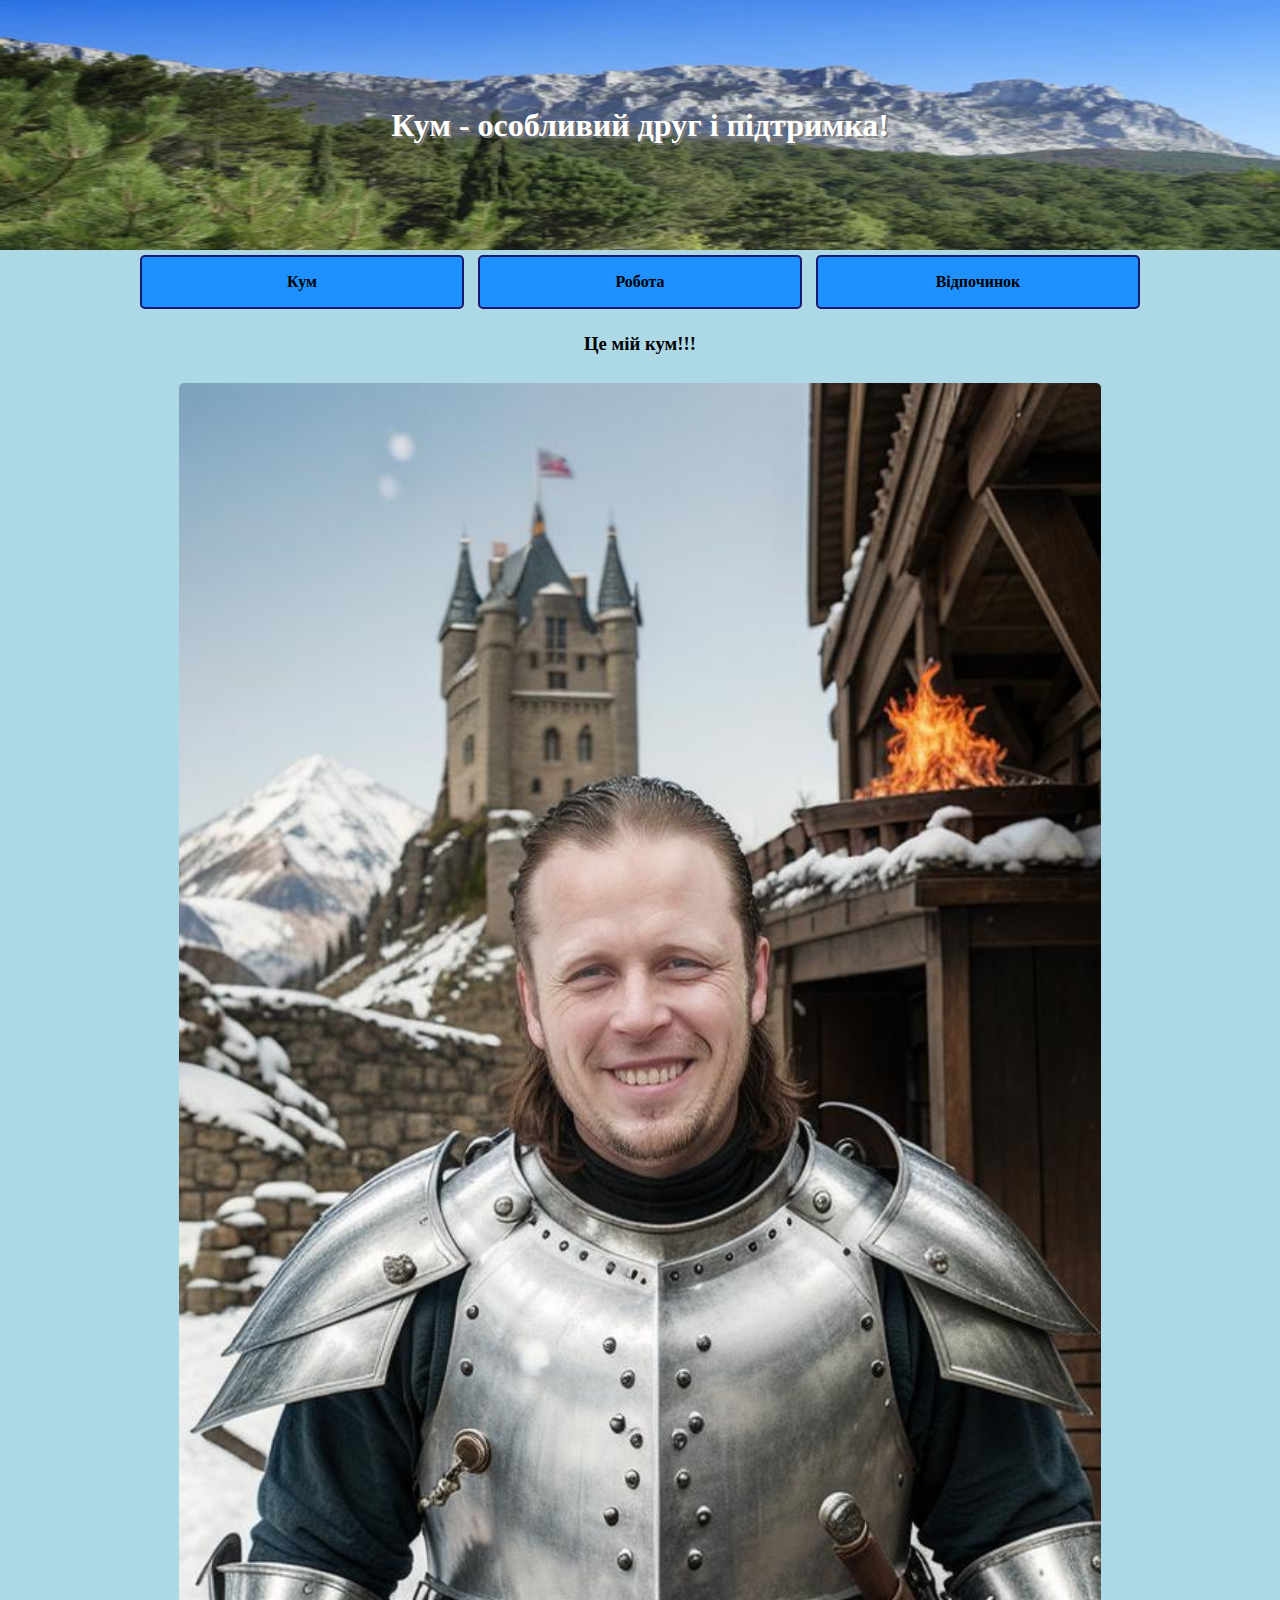
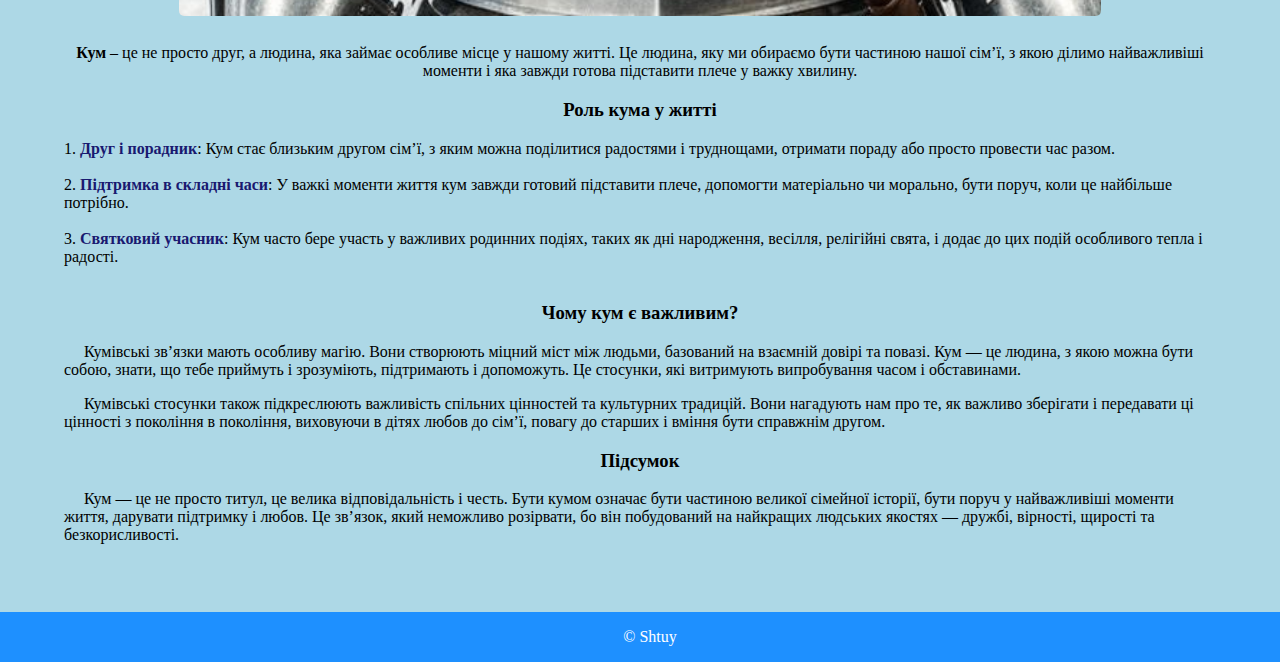
<file: index.html>
<!DOKTYPE html>
<html>
<head>
	<meta charset="utf-8">
	<meta neme="viewport" content="weight=device-width, initial-scale=1.0">
	<link rel="stylesheet" type="text/css" href="style.css">
	<title>Кум</title>
</head>
<body>
	<header class="ground">
		 <h1 class="centered">Кум - особливий друг і підтримка!</h1>
    </header>
 <div class="container"> 
    <nav>
    	<a href="index.html">Кум</a>
    	<a href="work.html">Робота</a>
    	<a href="weekend.html">Відпочинок</a>
    </nav>
    <main>
    	<section>
        	<h3>Це мій кум!!!</h3>
        	<img src="Img/morph_kum_1.jpg">    <br><br>
        <article>
            <strong>Кум </strong>– це не просто друг, а людина, яка займає особливе місце у нашому житті. Це людина, яку ми обираємо бути частиною нашої сім’ї, з якою ділимо найважливіші моменти і яка завжди готова підставити плече у важку хвилину.
            </article>
        </section>
        <section class="lefter">
        	<article>
<h3>Роль кума у житті</h3>
    <ol>
        <li> <span>Друг і порадник</span>: Кум стає близьким другом сім’ї, з яким можна поділитися радостями і труднощами, отримати пораду або просто провести час разом.</li><br>
   
        <li> <span>Підтримка в складні часи</span>: У важкі моменти життя кум завжди готовий підставити плече, допомогти матеріально чи морально, бути поруч, коли це найбільше потрібно.</li><br>

        <li> <span>Святковий учасник</span>: Кум часто бере участь у важливих родинних подіях, таких як дні народження, весілля, релігійні свята, і додає до цих подій особливого тепла і радості.</li><br>
        	</article>
        
           <article>
<h3>Чому кум є важливим?</h3>

<p>Кумівські зв’язки мають особливу магію. Вони створюють міцний міст між людьми, базований на взаємній довірі та повазі. Кум — це людина, з якою можна бути собою, знати, що тебе приймуть і зрозуміють, підтримають і допоможуть. Це стосунки, які витримують випробування часом і обставинами.</p>

<p>Кумівські стосунки також підкреслюють важливість спільних цінностей та культурних традицій. Вони нагадують нам про те, як важливо зберігати і передавати ці цінності з покоління в покоління, виховуючи в дітях любов до сім’ї, повагу до старших і вміння бути справжнім другом.</p>
        </article>
        
        <article>
<h3>Підсумок</h3>

<p>Кум — це не просто титул, це велика відповідальність і честь. Бути кумом означає бути частиною великої сімейної історії, бути поруч у найважливіші моменти життя, дарувати підтримку і любов. Це зв’язок, який неможливо розірвати, бо він побудований на найкращих людських якостях — дружбі, вірності, щирості та безкорисливості.</p><br><br>
        </article>
</section>
    </main>
    <footer>
    	<p class="centered">&copy Shtuy</p>
    </footer>
    </div>
</body>
</html>
</file>
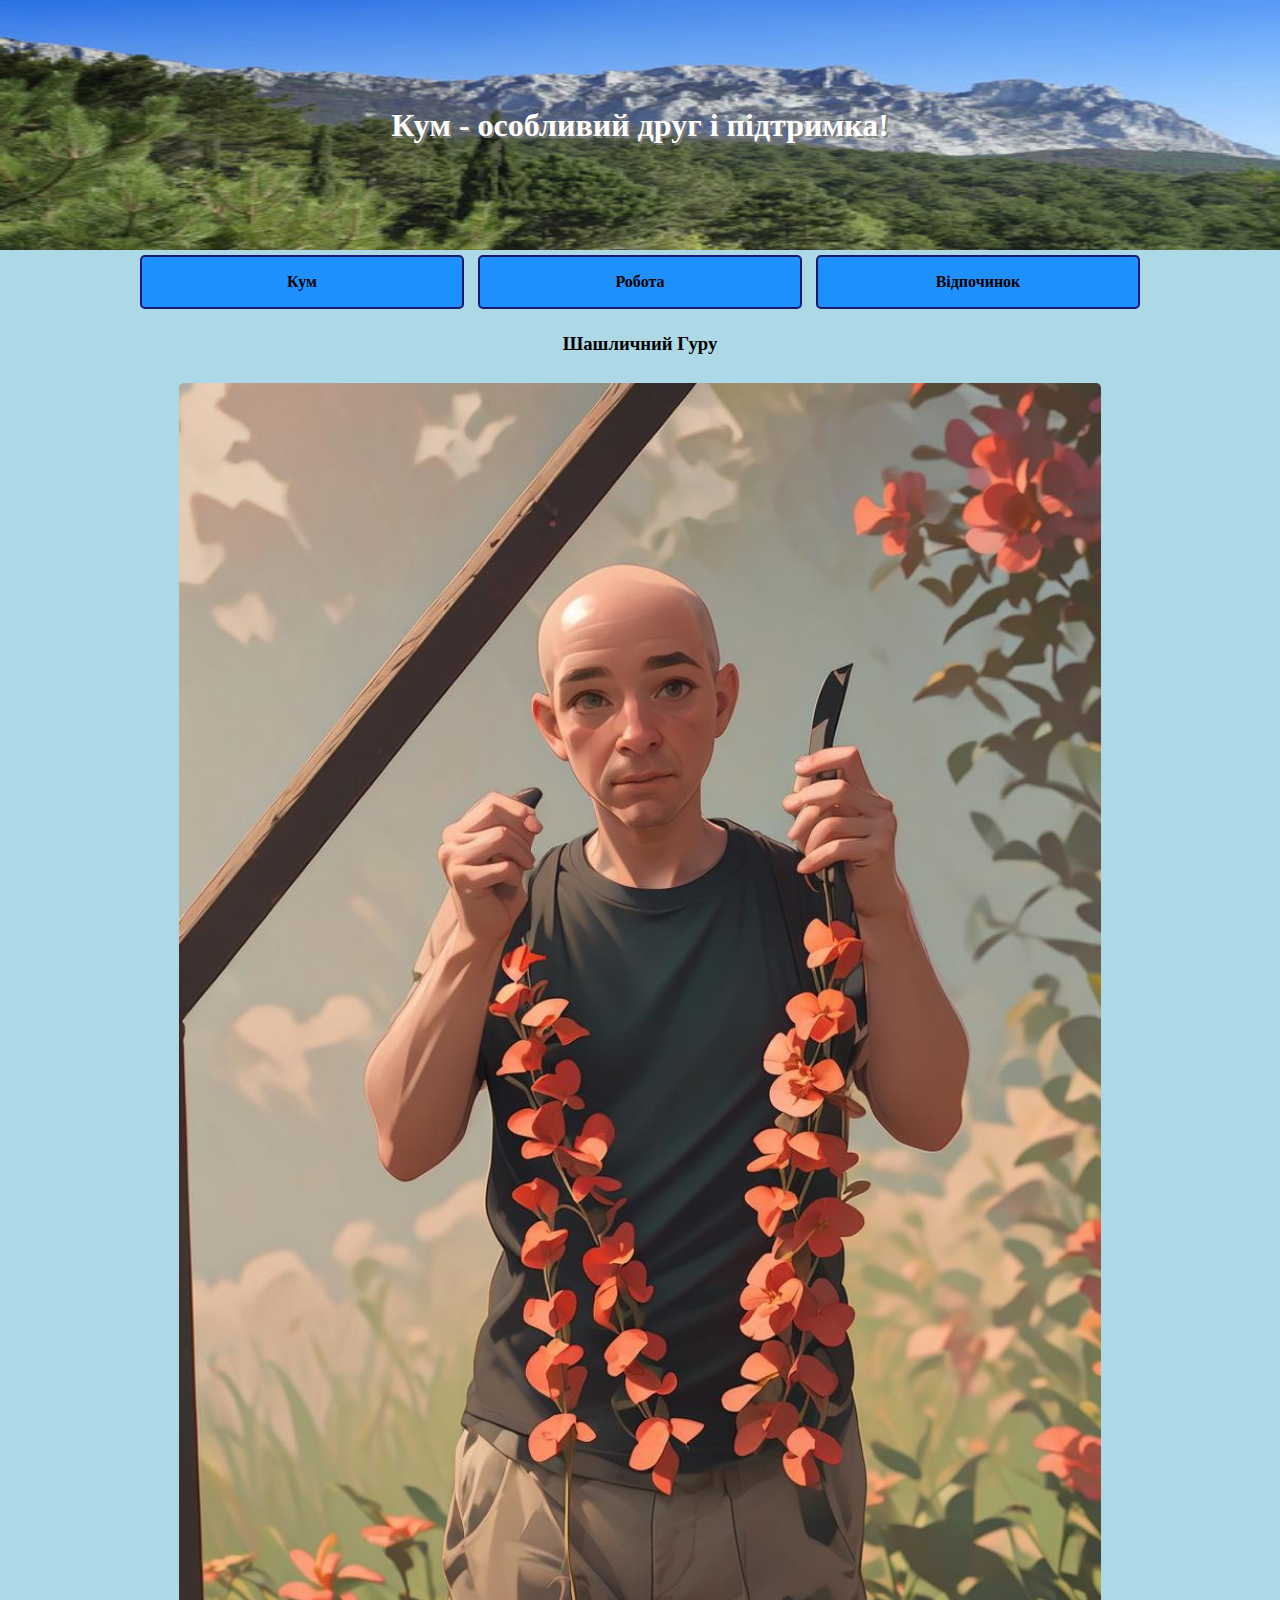
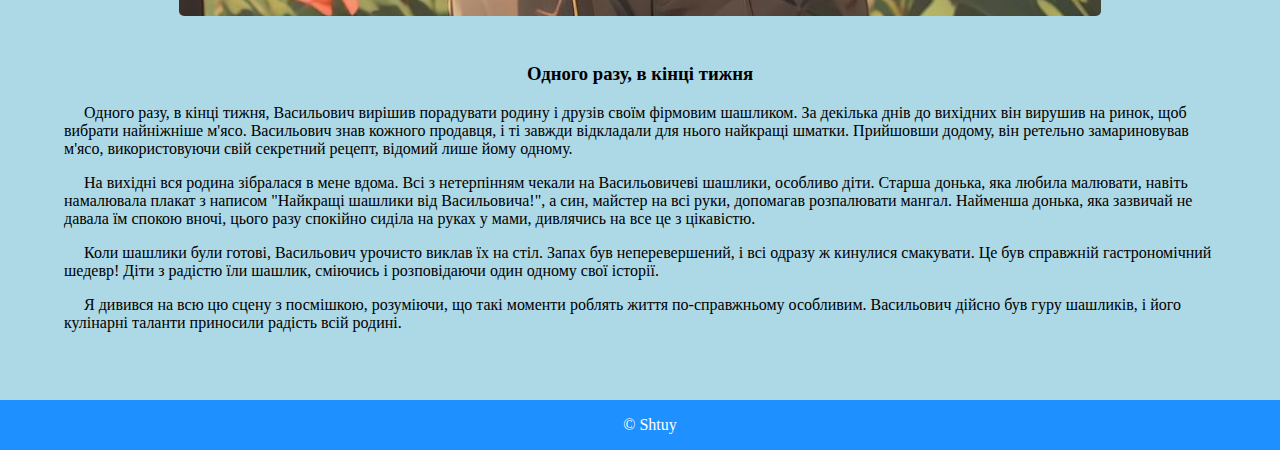
<file: weekend.html>
<!DOKTYPE html>
<html>
<head>
	<meta charset="utf-8">
	<meta neme="viewport" content="weight=device-width, initial-scale=1.0">
	<link rel="stylesheet" type="text/css" href="style.css">
	<title>Кум</title>
</head>
<body>
	<header class="ground">
		 <h1 class="centered">Кум - особливий друг і підтримка!</h1>
    </header>
 <div class="container"> 
    <nav>
    	<a href="index.html">Кум</a>
    	<a href="work.html">Робота</a>
    	<a href="wikend.html">Відпочинок</a>
    </nav>
    <main>
    	<section>
        	<h3>Шашличний Гуру</h3>
        	<img src="Img/morph_kum_3.jpg">    <br><br>
        <article class="lefter">
    	<h3> Одного разу, в кінці тижня</h3>
        	<p>Одного разу, в кінці тижня, Васильович вирішив порадувати родину і друзів своїм фірмовим шашликом. За декілька днів до вихідних він вирушив на ринок, щоб вибрати найніжніше м'ясо. Васильович знав кожного продавця, і ті завжди відкладали для нього найкращі шматки. Прийшовши додому, він ретельно замариновував м'ясо, використовуючи свій секретний рецепт, відомий лише йому одному.</p>

<p>На вихідні вся родина зібралася в мене вдома. Всі з нетерпінням чекали на Васильовичеві шашлики, особливо діти. Старша донька, яка любила малювати, навіть намалювала плакат з написом "Найкращі шашлики від Васильовича!", а син, майстер на всі руки, допомагав розпалювати мангал. Найменша донька, яка зазвичай не давала їм спокою вночі, цього разу спокійно сиділа на руках у мами, дивлячись на все це з цікавістю.</p>

<p>Коли шашлики були готові, Васильович урочисто виклав їх на стіл. Запах був неперевершений, і всі одразу ж кинулися смакувати. Це був справжній гастрономічний шедевр! Діти з радістю їли шашлик, сміючись і розповідаючи один одному свої історії.</p>

<p>Я дивився на всю цю сцену з посмішкою, розуміючи, що такі моменти роблять життя по-справжньому особливим. Васильович дійсно був гуру шашликів, і його кулінарні таланти приносили радість всій родині.</p><br><br>
        </article></section>
            </main>
    <footer>    
    	<p class="centered">&copy Shtuy</p>
    </footer>
    </div>
    </body>
    </html>
</file>
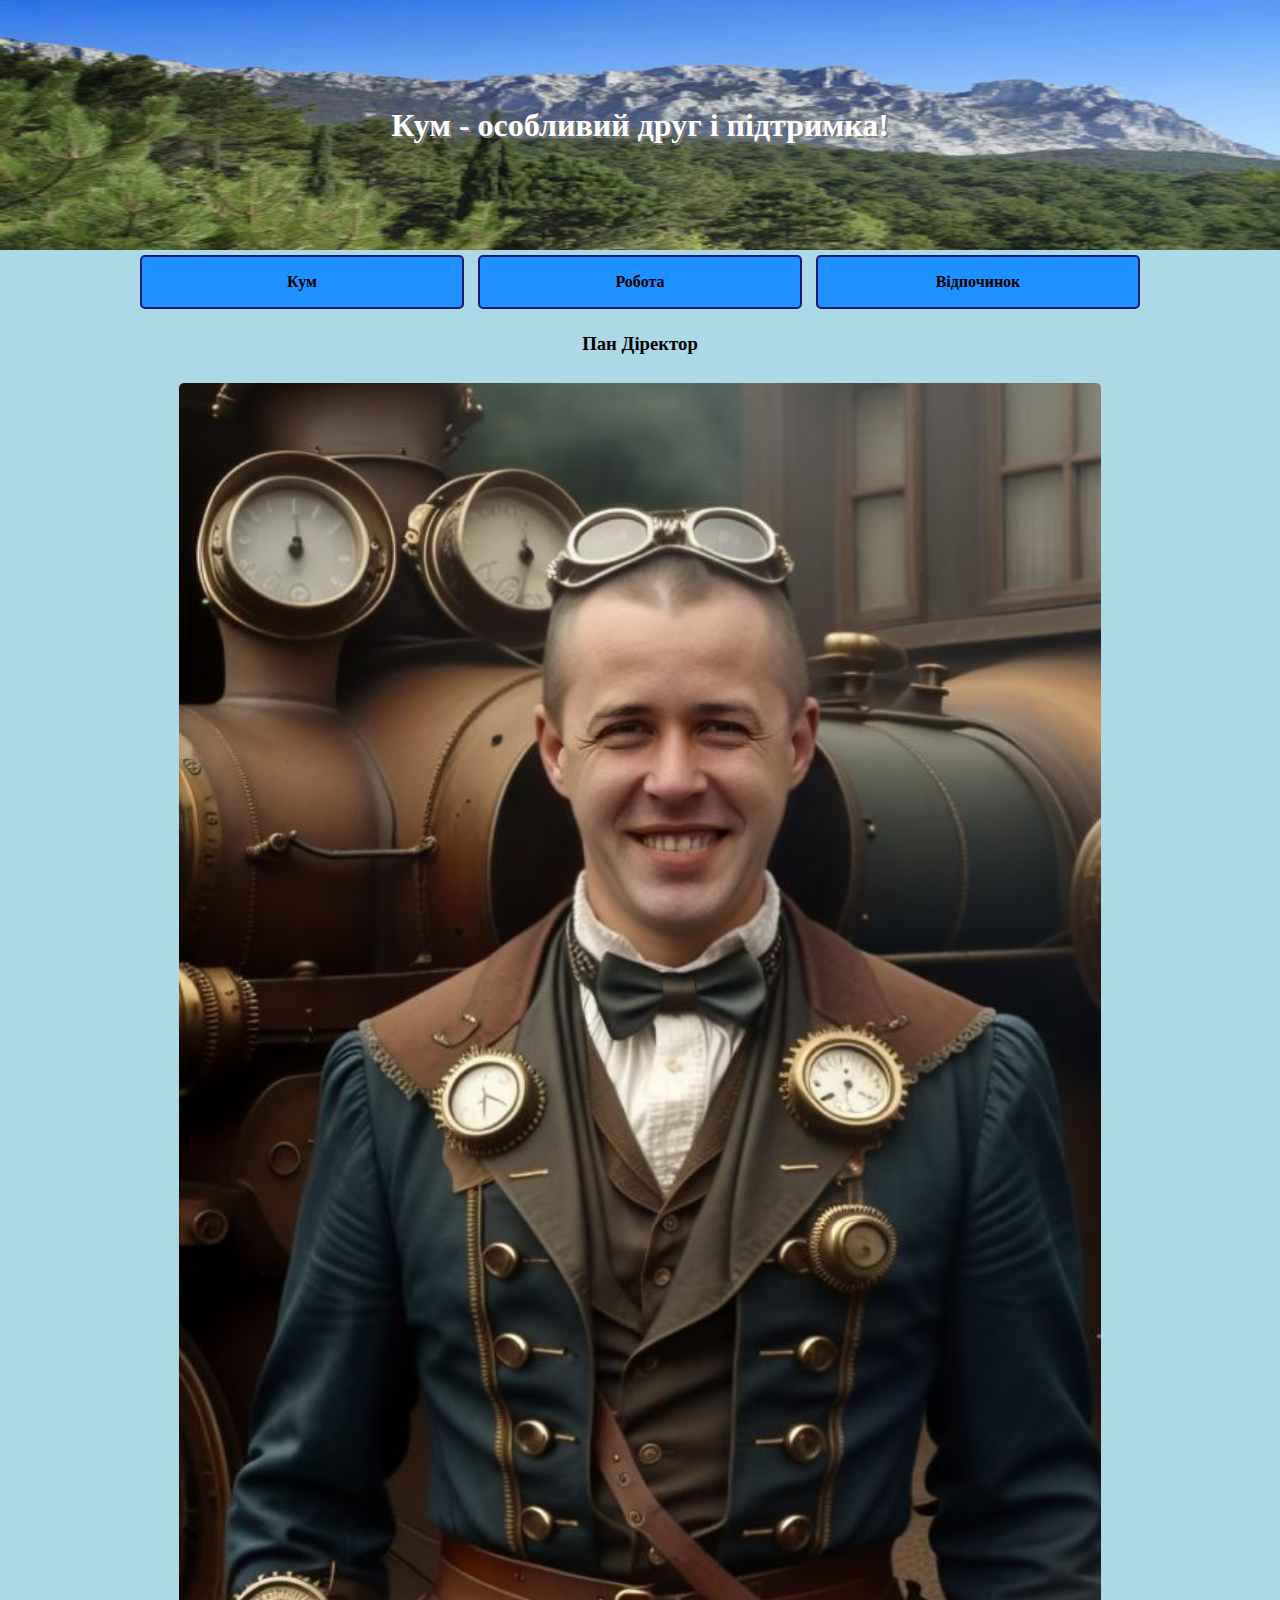
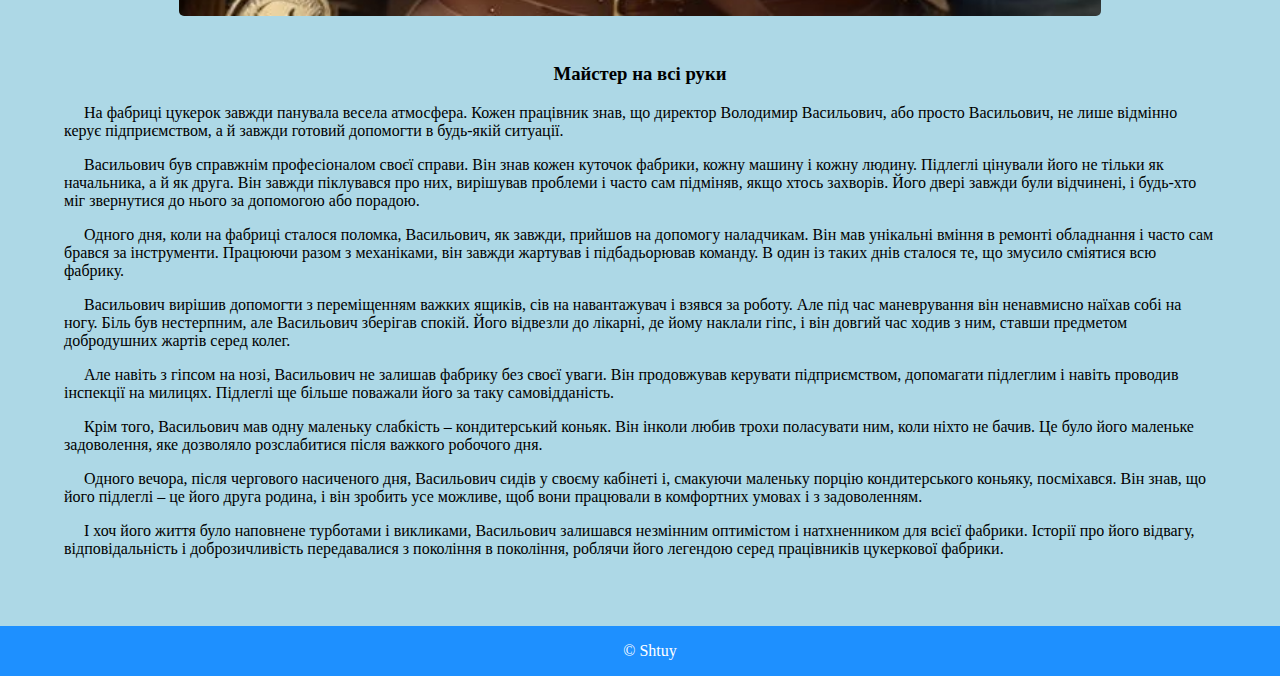
<file: work.html>
<!DOKTYPE html>
<html>
<head>
	<meta charset="utf-8">
	<meta neme="viewport" content="weight=device-width, initial-scale=1.0">
	<link rel="stylesheet" type="text/css" href="style.css">
	<title>Кум</title>
</head>
<body>
	<header class="ground">
		 <h1 class="centered">Кум - особливий друг і підтримка!</h1>
    </header>
 <div class="container"> 
    <nav>
    	<a href="index.html">Кум</a>
    	<a href="work.html">Робота</a>
    	<a href="weekend.html">Відпочинок</a>
    </nav>
    
    <main>
    	<section>
    	    <h3>Пан Діректор</h3>
            <img src="Img/morph_kum_2.jpg"><br><br>
            	<article class="lefter">
    	<h3> Майстер на всі руки</h3>

<p>На фабриці цукерок завжди панувала весела атмосфера. Кожен працівник знав, що директор Володимир Васильович, або просто Васильович, не лише відмінно керує підприємством, а й завжди готовий допомогти в будь-якій ситуації. </p>

<p>Васильович був справжнім професіоналом своєї справи. Він знав кожен куточок фабрики, кожну машину і кожну людину. Підлеглі цінували його не тільки як начальника, а й як друга. Він завжди піклувався про них, вирішував проблеми і часто сам підміняв, якщо хтось захворів. Його двері завжди були відчинені, і будь-хто міг звернутися до нього за допомогою або порадою.</p>

<p>Одного дня, коли на фабриці сталося поломка, Васильович, як завжди, прийшов на допомогу наладчикам. Він мав унікальні вміння в ремонті обладнання і часто сам брався за інструменти. Працюючи разом з механіками, він завжди жартував і підбадьорював команду. В один із таких днів сталося те, що змусило сміятися всю фабрику.</p>

<p>Васильович вирішив допомогти з переміщенням важких ящиків, сів на навантажувач і взявся за роботу. Але під час маневрування він ненавмисно наїхав собі на ногу. Біль був нестерпним, але Васильович зберігав спокій. Його відвезли до лікарні, де йому наклали гіпс, і він довгий час ходив з ним, ставши предметом добродушних жартів серед колег.</p>

<p>Але навіть з гіпсом на нозі, Васильович не залишав фабрику без своєї уваги. Він продовжував керувати підприємством, допомагати підлеглим і навіть проводив інспекції на милицях. Підлеглі ще більше поважали його за таку самовідданість.</p>

<p>Крім того, Васильович мав одну маленьку слабкість – кондитерський коньяк. Він інколи любив трохи поласувати ним, коли ніхто не бачив. Це було його маленьке задоволення, яке дозволяло розслабитися після важкого робочого дня.</p>

<p>Одного вечора, після чергового насиченого дня, Васильович сидів у своєму кабінеті і, смакуючи маленьку порцію кондитерського коньяку, посміхався. Він знав, що його підлеглі – це його друга родина, і він зробить усе можливе, щоб вони працювали в комфортних умовах і з задоволенням.</p>

<p>І хоч його життя було наповнене турботами і викликами, Васильович залишався незмінним оптимістом і натхненником для всієї фабрики. Історії про його відвагу, відповідальність і доброзичливість передавалися з покоління в покоління, роблячи його легендою серед працівників цукеркової фабрики.</p><br><br></article></section>
    </main>
    <footer>    
    	<p class="centered">&copy Shtuy</p>
    </footer>
    </div>
    </body>
    </html>
</file>
<file: style.css>
body{margin: 0; paddig:0;
}
header{margin:0; paddig:0;
    width:100%; 
    height:250px; 
    font-size:auto;
    text-shadow:2px 2px grey;
}
.ground{
    background-image: url(Img/krimeas_mountins.jpg);
    background-repeat:no-repeat;
    background-size:100% 100%;
    text-align:center;
    color:white;
    }
.container{	
    text-align:center;
    background-color:lightblue;
	background-repeat:no-repeat;
	background-size:100% 100%;
}
.centered{
    position:relative;
    top:50%;
    left:50%;
    transform:translate(-50%,-50%);
}

a:link, a:visited{
	margin:5px;
	color:black;
	background-color:dodgerblue;
	border:2px solid midnightblue;
	border-radius:5px;
	width:25%;
	height:50px;
	line-height:50px;
	text-align:center;
	font-weight:bold;
	font-sixe:30px;		
	text-decoration:none;
	display:inline-block;
}
a:hover, a:active{
	margin:5px;
	background-color:midnightblue;
	color:white;
	
}

main{
	width:90%;
    margin:auto;
	text-align:center;
}

img{
	margin:10px;
    width:80%;
    border:0;
    border-radius:5px;
}
h3{text-align:center;}
p{text-indent:20px;}

.lefter{
	text-align:left;
}

ol{margin:0;padding:0;
list-style-position:inside;}

span{
	color:midnightblue;
	font-weight:bold;
}

footer{
	margin:0;padding:0;
	weight:100%; height:50px;
	background-color:dodgerblue;
	color: white;
	text-align:center;
}
</file>
